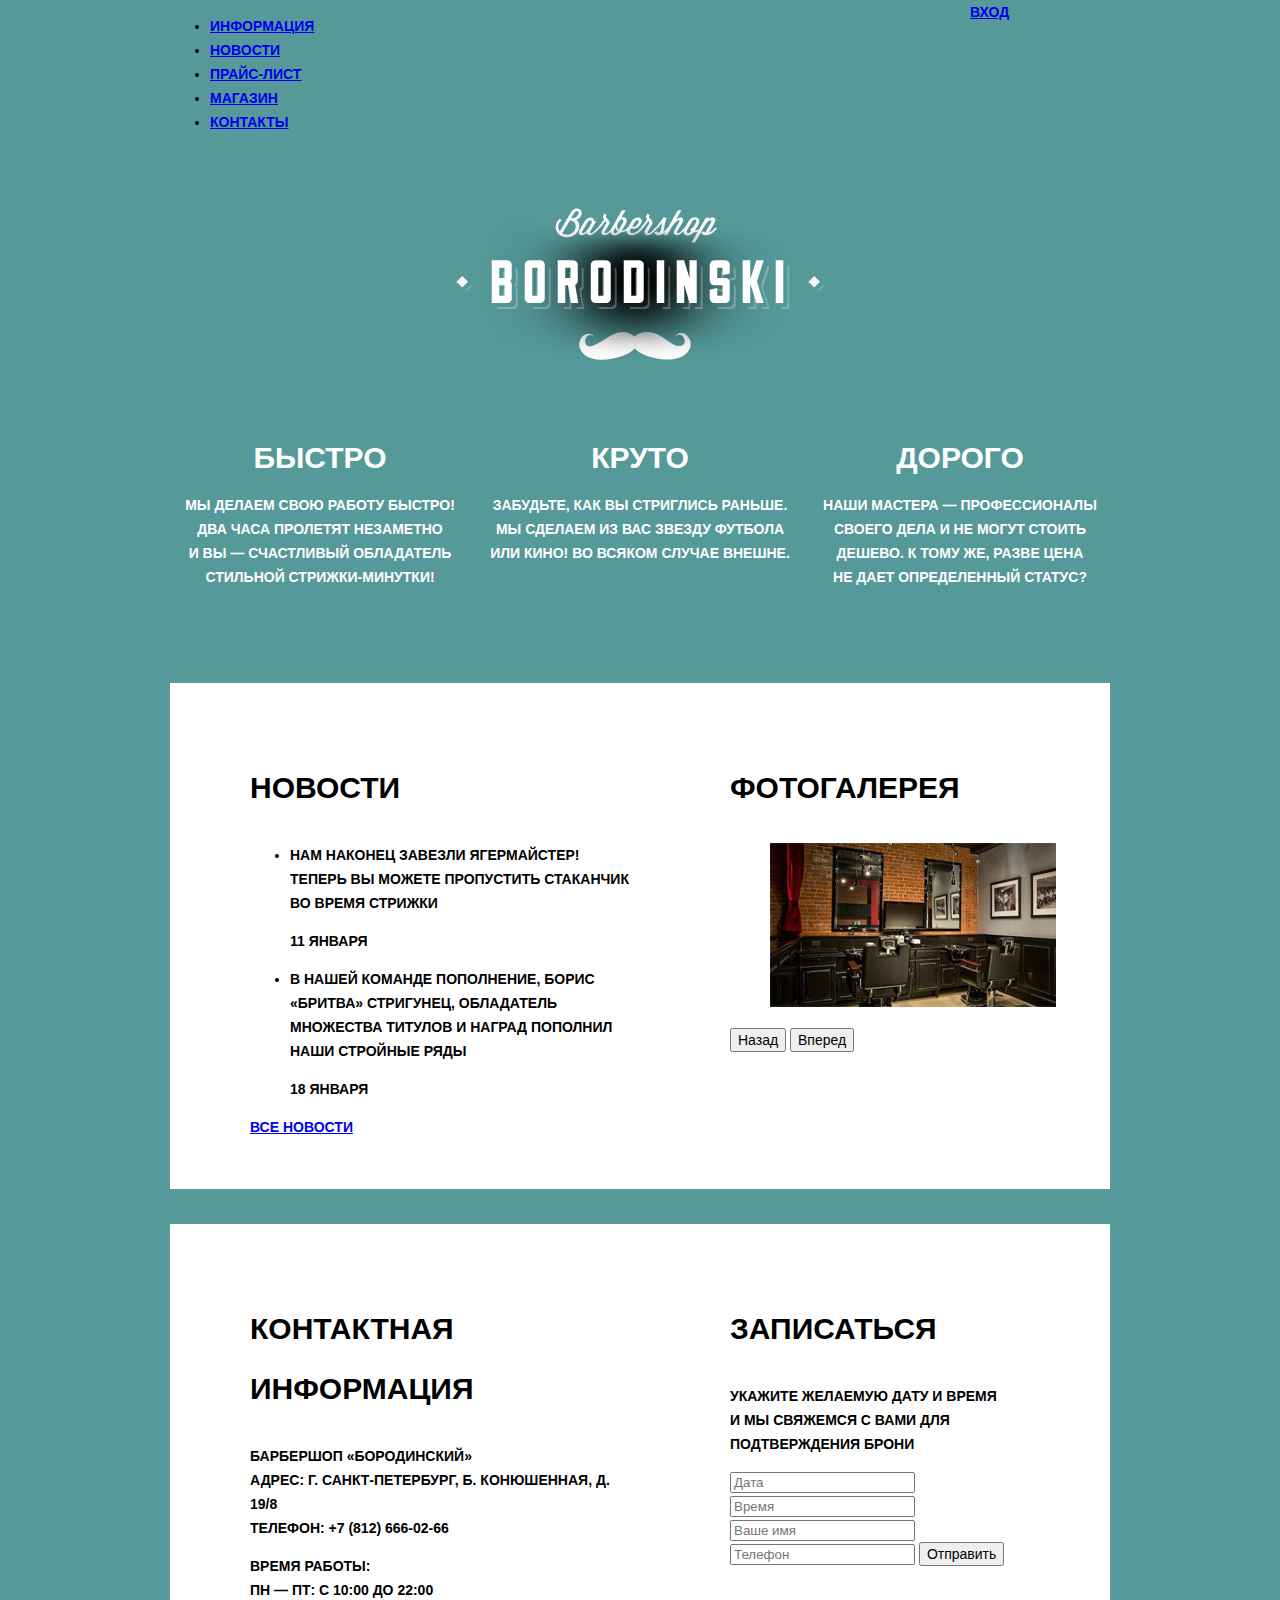
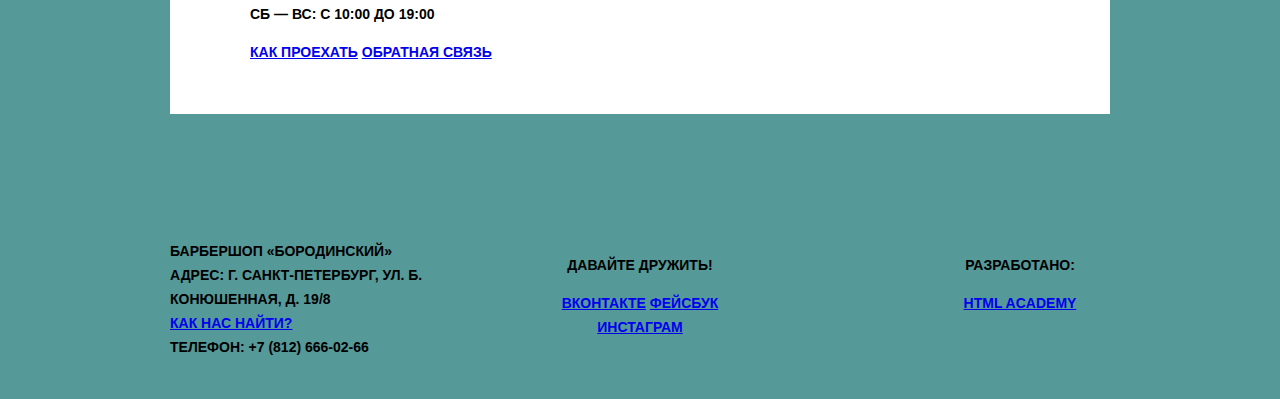
<file: index.html>
﻿<!DOCTYPE html>
<html lang="ru">
  <head>
    <meta charset="utf-8">
    <title>Барбершоп «Бородинский»</title>
    <link href="css/style.css" rel="stylesheet">
  </head>
  <body>
    <header class="main-header">
      <div class="container clearfix">
        <nav class="main-navigation">
          <ul>
            <li>
              <a href="#">Информация</a>
            </li>
            <li>
              <a href="#">Новости</a>
            </li>
            <li>
              <a href="#">Прайс-лист</a>
            </li>
            <li>
              <a href="#">Магазин</a>
            </li>
            <li>
              <a href="#">Контакты</a>
            </li>
          </ul>
        </nav>
        <div class="user-block">
          <a class="login" href="#">Вход</a>
        </div>
      </div>
    </header>
    
    <main class="container">
      <div class="index-logo">
        <img src="img/logo.png" width="368" height="204" alt="Барбершоп «Бородинский»">
      </div>
      <section class="features clearfix">
        <div class="features-item">
          <b class="feature-name">Быстро</b>
          <p>Мы&nbsp;делаем свою работу быстро! Два часа пролетят незаметно и&nbsp;вы&nbsp;— счастливый обладатель стильной стрижки-минутки!</p>
        </div>
        <div class="features-item">
          <b class="feature-name">Круто</b>
          <p>Забудьте, как вы&nbsp;стриглись раньше. Мы&nbsp;сделаем из&nbsp;вас звезду футбола или кино! Во&nbsp;всяком случае внешне.</p>
        </div>
        <div class="features-item">
          <b class="feature-name">Дорого</b>
          <p>Наши мастера&nbsp;— профессионалы своего дела и&nbsp;не&nbsp;могут стоить дешево. К&nbsp;тому&nbsp;же, разве цена не&nbsp;дает определенный статус?</p>
        </div>
      </section>
      
      <div class="index-content clearfix">
        <div class="index-content-left">
          <h2 class="index-content-title">Новости</h2>
          <ul class="news-preview">
            <li>
              <p>Нам наконец завезли Ягермайстер! Теперь вы&nbsp;можете пропустить стаканчик во&nbsp;время стрижки</p>
              <time datetime="2016-01-11">11 января</time>
            </li>
            <li>
              <p>В&nbsp;нашей команде пополнение, Борис «Бритва» Стригунец, обладатель множества титулов и&nbsp;наград пополнил наши стройные ряды</p>
              <time datetime="2016-01-18">18 января</time>
            </li>
          </ul>
          <a class="btn" href="#">Все новости</a>
        </div>
        <div class="index-content-right">
          <h2 class="index-content-title">Фотогалерея</h2>
          <div class="gallery">
            <figure class="gallery-content">
              <a href="#"><img src="img/gallery-item.jpg" width="286" height="164" alt="рабочее место"></a>
            </figure>
            <button class="btn gallery-prev" type="button">Назад</button>
            <button class="btn gallery-next" type="button">Вперед</button>
          </div>
        </div>
      </div>
      
      <div class="index-content clearfix">
        <div class="index-content-left">
          <h2 class="index-content-title">Контактная информация</h2>
          <p>
            Барбершоп «Бородинский»<br>
            Адрес: г. Санкт-Петербург,&nbsp;Б. Конюшенная, д. 19/8<br>
            Телефон: +7 (812) 666-02-66
          </p>
          <p>
            Время работы:<br>
            пн&nbsp;— пт: с&nbsp;10:00 до&nbsp;22:00<br>
            сб&nbsp;— вс: с&nbsp;10:00 до&nbsp;19:00
          </p>
          <a class="btn" href="#">Как проехать</a>
          <a class="btn" href="#">Обратная связь</a>
        </div>
        <div class="index-content-right">
          <h2 class="index-content-title">Записаться</h2>
          <p>Укажите желаемую дату и&nbsp;время и&nbsp;мы&nbsp;свяжемся с&nbsp;вами для подтверждения брони</p>
          <form class="appointment-form" action="https://echo.htmlacademy.ru" method="post">
            <input type="text" name="date" value="" placeholder="Дата">
            <input type="text" name="time" value="" placeholder="Время">
            <input type="text" name="name" value="" placeholder="Ваше имя">
            <input type="text" name="phone" value="" placeholder="Телефон">
            <button class="btn" type="submit">Отправить</button>
          </form>
        </div>
      </div>
    </main>
    
    <footer class="main-footer">
      <div class="container clearfix">
        <section class="footer-contacts">
          Барбершоп «Бородинский»<br>
          Адрес: г. Санкт-Петербург, ул.&nbsp;Б. Конюшенная, д. 19/8<br>
          <a href="#">Как нас найти?</a><br>
          Телефон: +7 (812) 666-02-66
        </section>
        <section class="footer-social">
          <p>Давайте дружить!</p>
          <a class="social-btn social-btn-vk" href="#">Вконтакте</a>
          <a class="social-btn social-btn-fb" href="#">Фейсбук</a>
          <a class="social-btn social-btn-inst" href="#">Инстаграм</a>
        </section>
        <section class="footer-copyright">
          <p>Разработано:</p>
          <a class="btn" href="https://htmlacademy.ru">HTML Academy</a>
        </section>
      </div>
    </footer>
  </body>
</html>
</file>
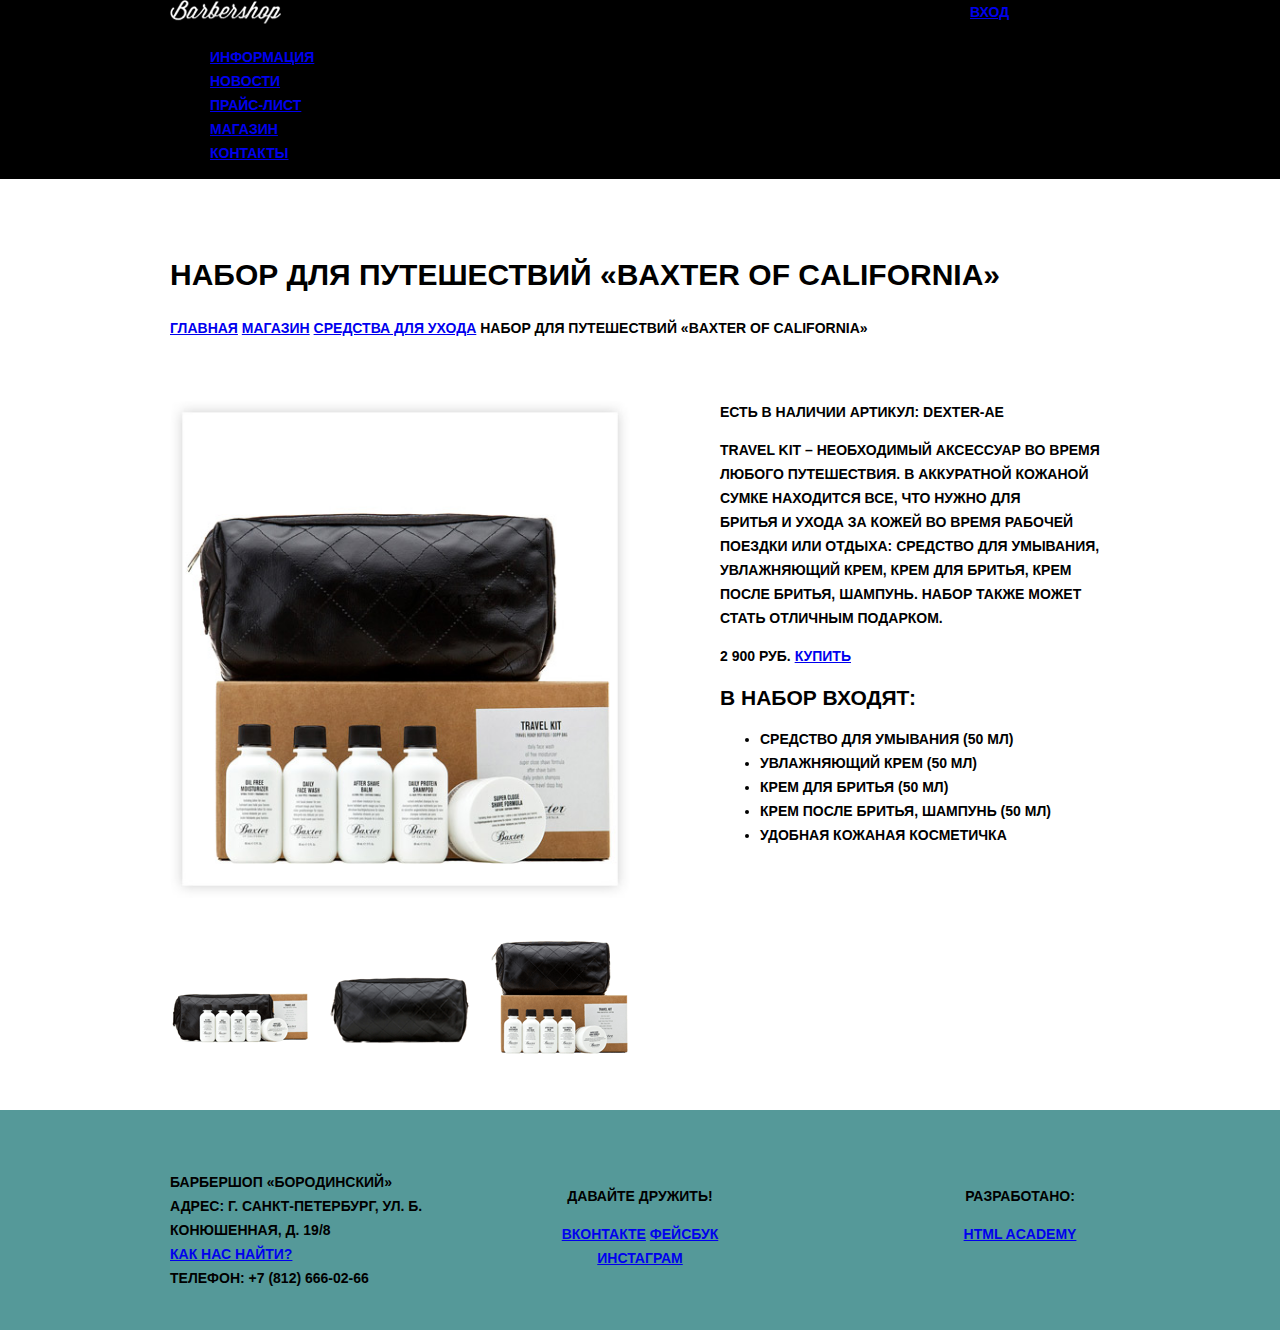
<file: catalog-item.html>
<!DOCTYPE html>
<html lang="ru">
  <head>
    <meta charset="utf-8">
    <title>Барбершоп «Бородинский» - Каталог</title>
    <link href="css/style.css" rel="stylesheet">
  </head>
  <body>
    <header class="main-header catalog-header">
      <div class="container clearfix">
        <nav class="main-navigation">
          <a class="second-logo" href="index.html"><img src="img/second-logo.png" width="111" height="24" alt="barbershop"></a>
          <ul>
            <li>
              <a href="#">Информация</a>
            </li>
            <li>
              <a href="#">Новости</a>
            </li>
            <li>
              <a href="#">Прайс-лист</a>
            </li>
            <li>
              <a href="#">Магазин</a>
            </li>
            <li>
              <a href="#">Контакты</a>
            </li>
          </ul>
        </nav>
        <div class="user-block">
          <a class="login" href="#">Вход</a>
        </div>
      </div>
    </header>
    
    <main class="main-catalog">
      <div class="container">
        <h1 class="catalog-main-title">Набор для&nbsp;путешествий «Baxter of&nbsp;California»</h1>
        <div class="breadcrumbs">
          <a href="#">Главная</a>
          <a href="#">Магазин</a>
          <a href="#">Средства для ухода</a>
          <a>Набор для&nbsp;путешествий «Baxter of&nbsp;California»</a>
        </div>
        <div class="products-item clearfix">
          <div class="products-item-gallery">
            <div class="product-image-main">
              <img src="img/travel-kit-big.jpg" width="460" height="498" alt="крупное изображение набора">
            </div>
            <div class="product-image">
              <img src="img/travel-kit-small1.png" width="140" height="149" alt="состав набора">
              <img src="img/travel-kit-small2.png" width="140" height="149" alt="косметичка">
              <img src="img/travel-kit-small3.png" width="140" height="149" alt="состав набора">
            </div>
          </div>
          <div class="products-item-content">
            <b class="products-item-status">Есть в наличии</b>
            <span class="products-item-code">Артикул: dexter-ae</span>
            <p>Travel Kit – необходимый аксессуар во&nbsp;время любого путешествия.
            В аккуратной кожаной сумке находится все, что&nbsp;нужно для бритья&nbsp;и&nbsp;ухода за&nbsp;кожей во&nbsp;время рабочей поездки или отдыха:
            средство для&nbsp;умывания, увлажняющий крем, крем для&nbsp;бритья, крем после&nbsp;бритья, шампунь.
            Набор также может стать отличным подарком.</p>
            <b class="catalog-item-price">2&nbsp;900&nbsp;руб.</b>
            <a class="btn" href="#">Купить</a>
            <h2 class="elements-title">В набор входят:</h2>
            <ul class="products-item-elements">
              <li>Средство для&nbsp;умывания (50&nbsp;мл)</li>
              <li>Увлажняющий крем (50&nbsp;мл)</li>
              <li>Крем для&nbsp;бритья (50&nbsp;мл)</li>
              <li>Крем после бритья, шампунь (50&nbsp;мл)</li>
              <li>Удобная кожаная косметичка</li>
            </ul>
          </div>
        </div>
      </div>
    </main>
    
    <footer class="main-footer catalog-footer">
      <div class="container clearfix">
        <section class="footer-contacts">
          Барбершоп «Бородинский»<br>
          Адрес: г. Санкт-Петербург, ул.&nbsp;Б. Конюшенная, д. 19/8<br>
          <a href="#">Как нас найти?</a><br>
          Телефон: +7 (812) 666-02-66
        </section>
        <section class="footer-social">
          <p>Давайте дружить!</p>
          <a class="social-btn social-btn-vk" href="#">Вконтакте</a>
          <a class="social-btn social-btn-fb" href="#">Фейсбук</a>
          <a class="social-btn social-btn-inst" href="#">Инстаграм</a>
        </section>
        <section class="footer-copyright">
          <p>Разработано:</p>
          <a class="btn" href="https://htmlacademy.ru">HTML Academy</a>
        </section>
      </div>
    </footer>
  </body>
</html>
</file>
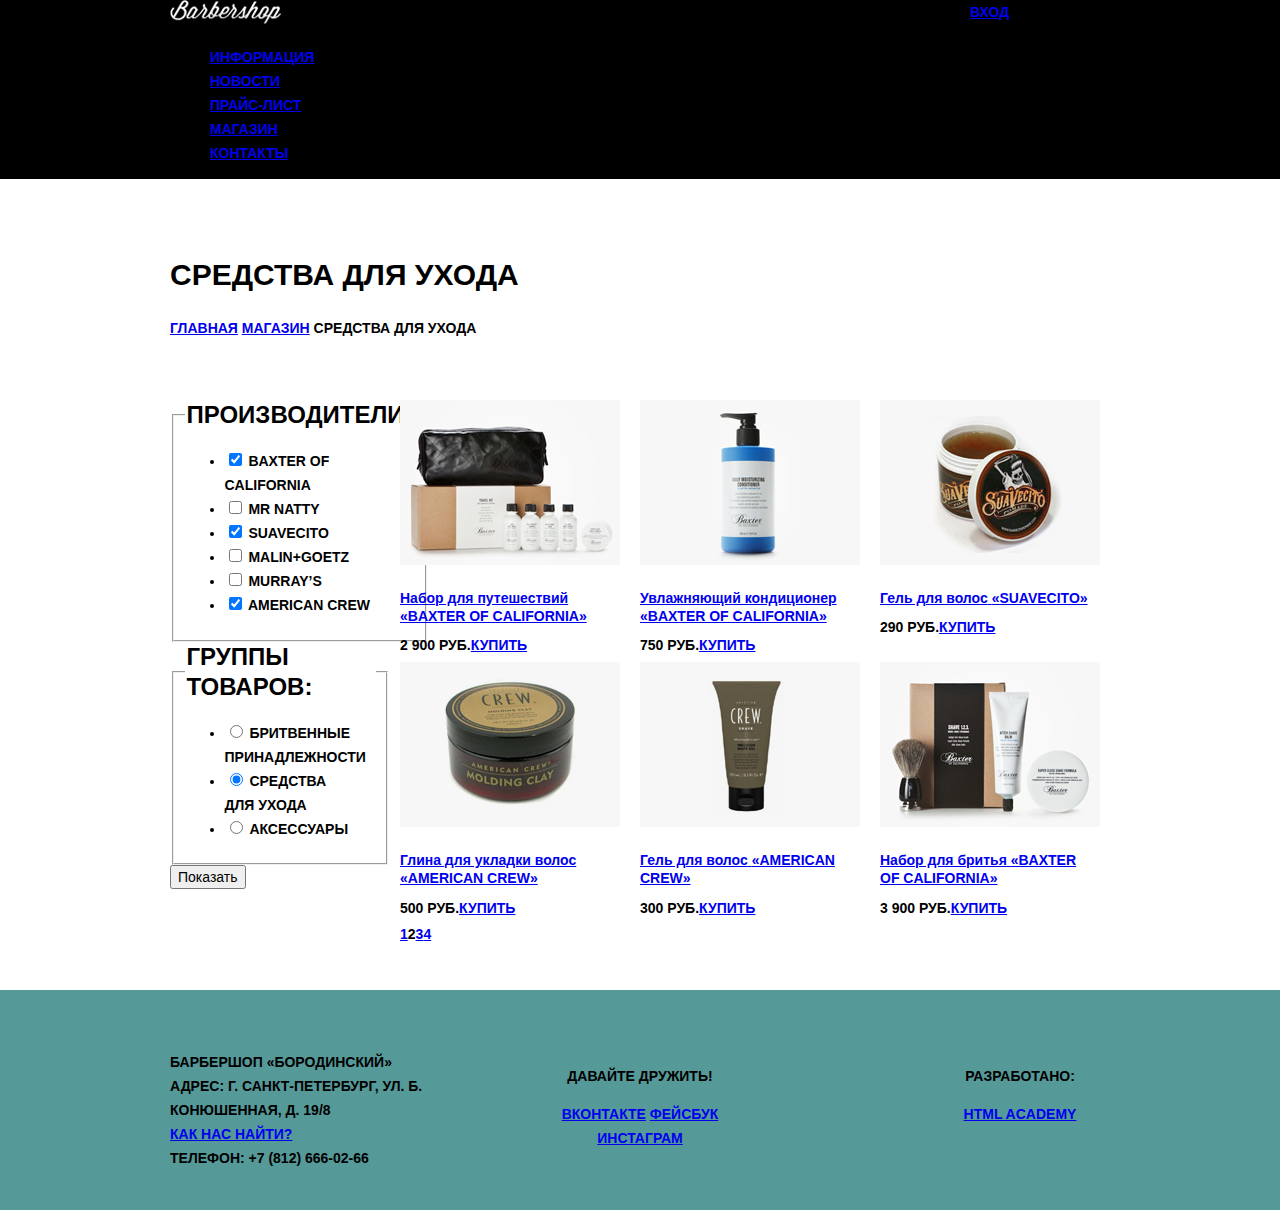
<file: catalog.html>
<!DOCTYPE html>
<html lang="ru">
  <head>
    <meta charset="utf-8">
    <title>Барбершоп «Бородинский» - Каталог</title>
    <link href="css/style.css" rel="stylesheet">
  </head>
  <body>
    <header class="main-header catalog-header">
      <div class="container clearfix">
        <nav class="main-navigation">
          <a class="second-logo" href="index.html"><img src="img/second-logo.png" width="111" height="24" alt="barbershop"></a>
          <ul>
            <li>
              <a href="#">Информация</a>
            </li>
            <li>
              <a href="#">Новости</a>
            </li>
            <li>
              <a href="#">Прайс-лист</a>
            </li>
            <li>
              <a href="#">Магазин</a>
            </li>
            <li>
              <a href="#">Контакты</a>
            </li>
          </ul>
        </nav>
        <div class="user-block">
          <a class="login" href="#">Вход</a>
        </div>
      </div>
    </header>
    
    <main class="main-catalog">
      <div class="container">
      <h1 class="catalog-main-title">Средства для&nbsp;ухода</h1>
      <div class="breadcrumbs">
        <a href="#">Главная</a>
        <a href="#">Магазин</a>
        <a>Средства для ухода</a>
      </div>
      <div class="products clearfix">
          <form class="filters-form" action="https://echo.htmlacademy.ru" method="get">
            <fieldset>
              <legend class="products-filter-title">Производители:</legend>
              <ul>
                <li>
                  <input type="checkbox" name="checkbox-1" id="checkbox-1" checked>
                  <label for="checkbox-1">Baxter of California</label>
                </li>
                <li>
                  <input type="checkbox" name="checkbox-2" id="checkbox-2">
                  <label for="checkbox-2">Mr Natty</label>
                </li>
                <li>
                  <input type="checkbox" name="checkbox-3" id="checkbox-3" checked>
                  <label for="checkbox-3">Suavecito</label>
                </li>
                <li>
                  <input type="checkbox" name="checkbox-4" id="checkbox-4">
                  <label for="checkbox-4">Malin+Goetz</label>
                </li>
                <li>
                  <input type="checkbox" name="checkbox-5" id="checkbox-5">
                  <label for="checkbox-5">Murray’s</label>
                </li>
                <li>
                  <input type="checkbox" name="checkbox-6" id="checkbox-6" checked>
                  <label for="checkbox-6">American Crew</label>
                </li>
              </ul>
            </fieldset>
            
            <fieldset>
              <legend class="products-filter-title">Группы товаров:</legend>
              <ul>
                <li>
                  <input type="radio" name="radio" id="radio-1" value="Бритвенные  принадлежности">
                  <label for="radio-1">Бритвенные принадлежности</label>
                </li>
                <li>
                  <input type="radio" name="radio" id="radio-2" value="Средства для ухода" checked>
                  <label for="radio-2">Средства для&nbsp;ухода</label>
                </li>
                <li>
                  <input type="radio" name="radio" id="radio-3" value="Аксессуары">
                  <label for="radio-3">Аксессуары</label>
                </li>
              </ul>
            </fieldset>
            <button class="btn" type="submit">Показать</button>
          </form>
          
          <section class="catalog">
            <article class="catalog-item">
              <div class="catalog-item-image">
                <a href="catalog-item.html"><img src="img/catalog-item-1.jpg" width="220" height="165" alt="Набор для путешествий"></a>
              </div>
              <h2 class="product-title"><a href="catalog-item.html">
                <span class="item-category">Набор для&nbsp;путешествий</span>
                <span class="item-name">«Baxter of&nbsp;California»</span></a></h2>
              <div class="catalog-item-buy">
                <b class="catalog-item-price">2&nbsp;900&nbsp;руб.</b>
                <a class="btn" href="#">Купить</a>
              </div>
            </article>
            <article class="catalog-item">
              <div class="catalog-item-image">
                <a href="#"><img src="img/catalog-item-2.jpg" width="220" height="165" alt="Увлажняющий кондиционер"></a>
              </div>
              <h2 class="product-title"><a href="catalog-item.html">
                <span class="item-category">Увлажняющий кондиционер</span>
                <span class="item-name">«Baxter of&nbsp;California»</span></a></h2>
              <div class="catalog-item-buy">
                <b class="catalog-item-price">750&nbsp;руб.</b>
                <a class="btn" href="#">Купить</a>
              </div>
            </article>
            <article class="catalog-item">
              <div class="catalog-item-image">
                <a href="#"><img src="img/catalog-item-3.jpg" width="220" height="165" alt="Гель для волос"></a>
              </div>
              <h2 class="product-title"><a href="catalog-item.html">
                <span class="item-category">Гель для&nbsp;волос</span>
                <span class="item-name">«Suavecito»</span></a></h2>
              <div class="catalog-item-buy">
                <b class="catalog-item-price">290&nbsp;руб.</b>
                <a class="btn" href="#">Купить</a>
              </div>
            </article>
            <article class="catalog-item">
              <div class="catalog-item-image">
                <a href="#"><img src="img/catalog-item-4.jpg" width="220" height="165" alt="Глина для укладки волос"></a>
              </div>
              <h2 class="product-title"><a href="catalog-item.html">
                <span class="item-category">Глина для&nbsp;укладки волос</span>
                <span class="item-name">«American crew»</span></a></h2>
              <div class="catalog-item-buy">
                <b class="catalog-item-price">500&nbsp;руб.</b>
                <a class="btn" href="#">Купить</a>
              </div>
            </article>
            <article class="catalog-item">
              <div class="catalog-item-image">
                <a href="#"><img src="img/catalog-item-5.jpg" width="220" height="165" alt="Гель для волос"></a>
              </div>
              <h2 class="product-title"><a href="catalog-item.html">
                <span class="item-category">Гель для&nbsp;волос</span>
                <span class="item-name">«American Crew»</span></a></h2>
              <div class="catalog-item-buy">
                <b class="catalog-item-price">300&nbsp;руб.</b>
                <a class="btn" href="#">Купить</a>
              </div>
            </article>
            <article class="catalog-item">
              <div class="catalog-item-image">
                <a href="#"><img src="img/catalog-item-6.jpg" width="220" height="165" alt="Набор для бритья"></a>
              </div>
              <h2 class="product-title"><a href="catalog-item.html">
                <span class="item-category">Набор для&nbsp;бритья</span>
                <span class="item-name">«Baxter of&nbsp;California»</span></a></h2>
              <div class="catalog-item-buy">
                <b class="catalog-item-price">3&nbsp;900&nbsp;руб.</b>
                <a class="btn" href="#">Купить</a>
              </div>
            </article>
            <div class="paginator">
              <a class="btn" href="#1">1</a>
              <a class="btn">2</a>
              <a class="btn" href="#3">3</a>
              <a class="btn" href="#4">4</a>
            </div>
          </section>
        </div>
      </div>
    </main>
    
    <footer class="main-footer catalog-footer">
      <div class="container clearfix">
        <section class="footer-contacts">
          Барбершоп «Бородинский»<br>
          Адрес: г. Санкт-Петербург, ул.&nbsp;Б. Конюшенная, д. 19/8<br>
          <a href="#">Как нас найти?</a><br>
          Телефон: +7 (812) 666-02-66
        </section>
        <section class="footer-social">
          <p>Давайте дружить!</p>
          <a class="social-btn social-btn-vk" href="#">Вконтакте</a>
          <a class="social-btn social-btn-fb" href="#">Фейсбук</a>
          <a class="social-btn social-btn-inst" href="#">Инстаграм</a>
        </section>
        <section class="footer-copyright">
          <p>Разработано:</p>
          <a class="btn" href="https://htmlacademy.ru">HTML Academy</a>
        </section>
      </div>
    </footer>
  </body>
</html>
</file>
<file: css/style.css>
html,
body {
  min-width: 1122px;
  margin: 0;
  padding: 0;
}

body {
  font-weight: bold;
  font-stretch: semi-condensed;
  font-size: 14px;
  line-height: 24px;
  font-family: "PT Sans", "Arial", sans-serif;
  text-transform: uppercase;
  
  background-color: #559999;  /*УБРАТЬ!!!*/
}

.clearfix::after {
  content: "";

  display: table;
  clear: both;
}

.btn {
  font-size: 14px;
  line-height: 18px;
}

.index-content-title {
  font-size: 30px;
  line-height: 2;
}

.catalog-main-title {
  font-size: 30px;
  line-height: 42px;
}

.products-filter-title {
  font-size: 24px;
  line-height: 30px;
}

.container {
  width: 940px;
  margin: 0 auto;
  padding: 0 10px;
}

.main-header {
  margin-bottom: 60px;
}

.main-navigation {
  float: left;
  width: 780px;
}

.user-block {
  float: right;
  width: 140px;
}

.index-logo {
  width: 368px;
  height: 204px;
  margin: 0 auto;
  margin-bottom: 25px;
}

.features {
  margin-bottom: 80px;
}

.features-item {
  float: left;
  width: 300px;
  margin-right: 20px;
  
  text-align: center;
}

.features-item:last-child {
  margin-right: 0;
}

.feature-name {
  font-size: 30px;
  line-height: 42px;
  font-family: "PT Sans", "Arial", sans-serif;
  text-transform: uppercase;
  color: white;
}

.features-item p {
  font-size: 14px;
  line-height: 24px;
  font-family: "PT Sans", "Arial", sans-serif;
  text-transform: uppercase;
  color: white;
}

.index-content {
  margin-bottom: 35px;
  padding: 50px 80px;
  
  background-color: white;
}

.index-content-left {
  float: left;
  width: 380px;
}

.index-content-right {
  float: right;
  width: 300px;
}

.main-footer {
  margin-top: 65px;
  padding-top: 60px;
  padding-bottom: 40px;
}

.footer-contacts {
  float: left;
  width: 320px;
  margin-right: 60px;
}

.footer-social {
  float: left;
  width: 180px;
  
  text-align: center;
}

.footer-copyright {
  float: right;
  width: 180px;
  
  text-align: center;
}

/*catalog.html*/

.catalog-header {
  margin-bottom: 0;
  background-color: black;
}

.main-catalog {
  background-color: white;
  padding-top: 55px;
  padding-bottom: 39px;
}

.breadcrumbs {
  margin-bottom: 60px;
}

.filters-form {
  float: left;
  width: 220px;
}

.catalog {
  float: right;
  width: 710px;
  padding-left: 10px;
  
  font-size: 0;
}

.catalog-item {
  display: inline-block;
  width: 220px;
  margin-right: 20px;
  
  vertical-align: top;
}

.catalog-item:nth-child(3n) {
  margin-right: 0;
}

.product-title {
  font-size: 14px;
  line-height: 18px;
}

.item-category {
  text-transform: none;
}

.catalog-item-price {
  font-size: 14px;
  line-height: 18px;
}

.catalog-footer {
  margin-top: 0;
}

.products-item-gallery {
  float: left;
  width: 480px;
  margin-right: 70px;
}

.products-item-content {
  float: right;
  width: 390px;
}

.products-item-gallery {
  width: 460px;
  
  font-size: 0;
}

.product-image img {
  display: inline-block;
  width: 140px;
  height: 149px;
  margin-right: 20px;
}

.product-image img:last-child {
  margin-right: 0px;
}
</file>
